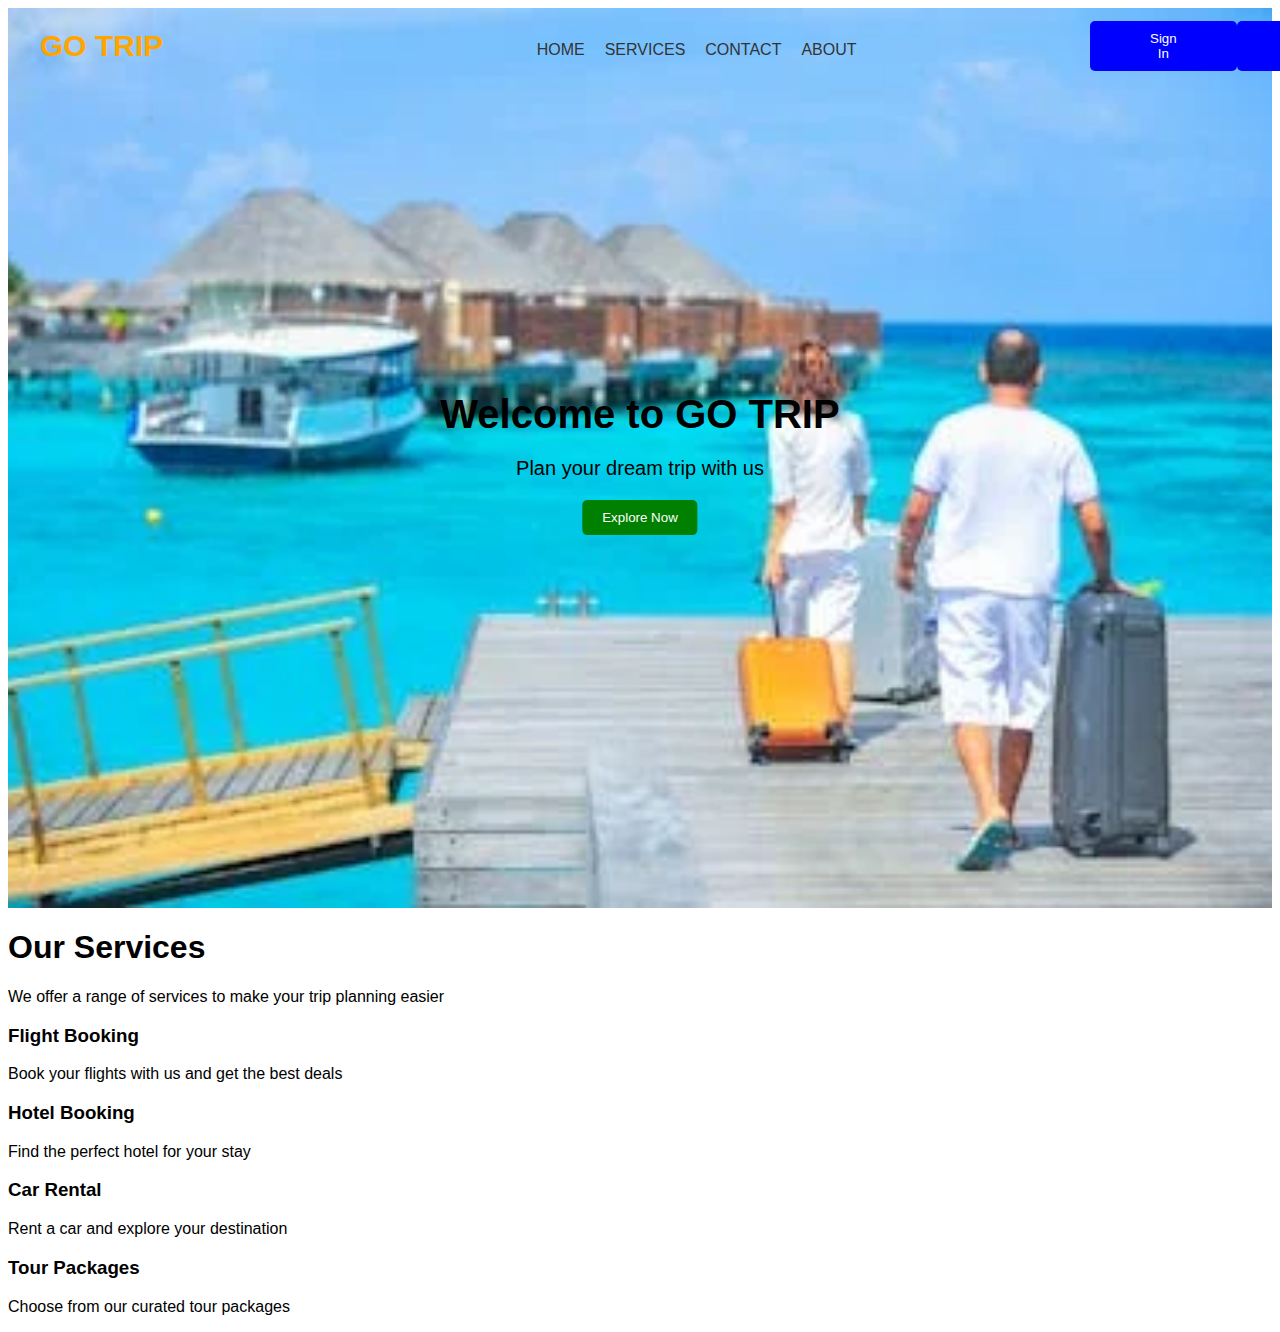
<file: index.html>
<!DOCTYPE html>
<html lang="en">

<head>
    <title>Tourism Management System</title>
    <link rel="stylesheet" href="style.css">
</head>

<body>
    <div class="main">
        <div class="srikanth">
            <div class="icon">
                <div class="logo">
                    <h2>GO TRIP</h2>
                </div>
                <div class="menu">
                    <ul>
                        <li><a href="index.html">HOME</a></li>
                        <li><a href="services.html">SERVICES</a></li>
                        <li><a href="contact.html">CONTACT</a></li>
                        <li><a href="About.html">ABOUT</a></li>

                    </ul>
                </div>
                <div class="auth-buttons">
                    <button class="sign-in" onclick="location.href='signin.html'">Sign In</button>
                    <button class="sign-up" onclick="location.href='signup.html'">Sign Up</button>
                </div>
            </div>
        </div>
        <div class="home-content">
            <h1>Welcome to GO TRIP</h1>
            <p>Plan your dream trip with us</p>
            <button>Explore Now</button>
        </div>
    </div>
    <main>
        <section class="service">
            <h1>Our Services</h1>
            <p>We offer a range of services to make your trip planning easier</p>
            <div class="service-grid">
                <div class="service-item">
                    <i class="fas fa-plane"></i>
                    <h3>Flight Booking</h3>
                    <p>Book your flights with us and get the best deals</p>
                </div>
                <div class="service-item">
                    <i class="fas fa-hotel"></i>
                    <h3>Hotel Booking</h3>
                    <p>Find the perfect hotel for your stay</p>
                </div>
                <div class="service-item">
                    <i class="fas fa-car"></i>
                    <h3>Car Rental</h3>
                    <p>Rent a car and explore your destination</p>
                </div>
                <div class="service-item">
                    <i class="fas fa-compass"></i>
                    <h3>Tour Packages</h3>
                    <p>Choose from our curated tour packages</p>
                </div>
            </div>
        </section>
    </main>
</body>

</html>
</file>
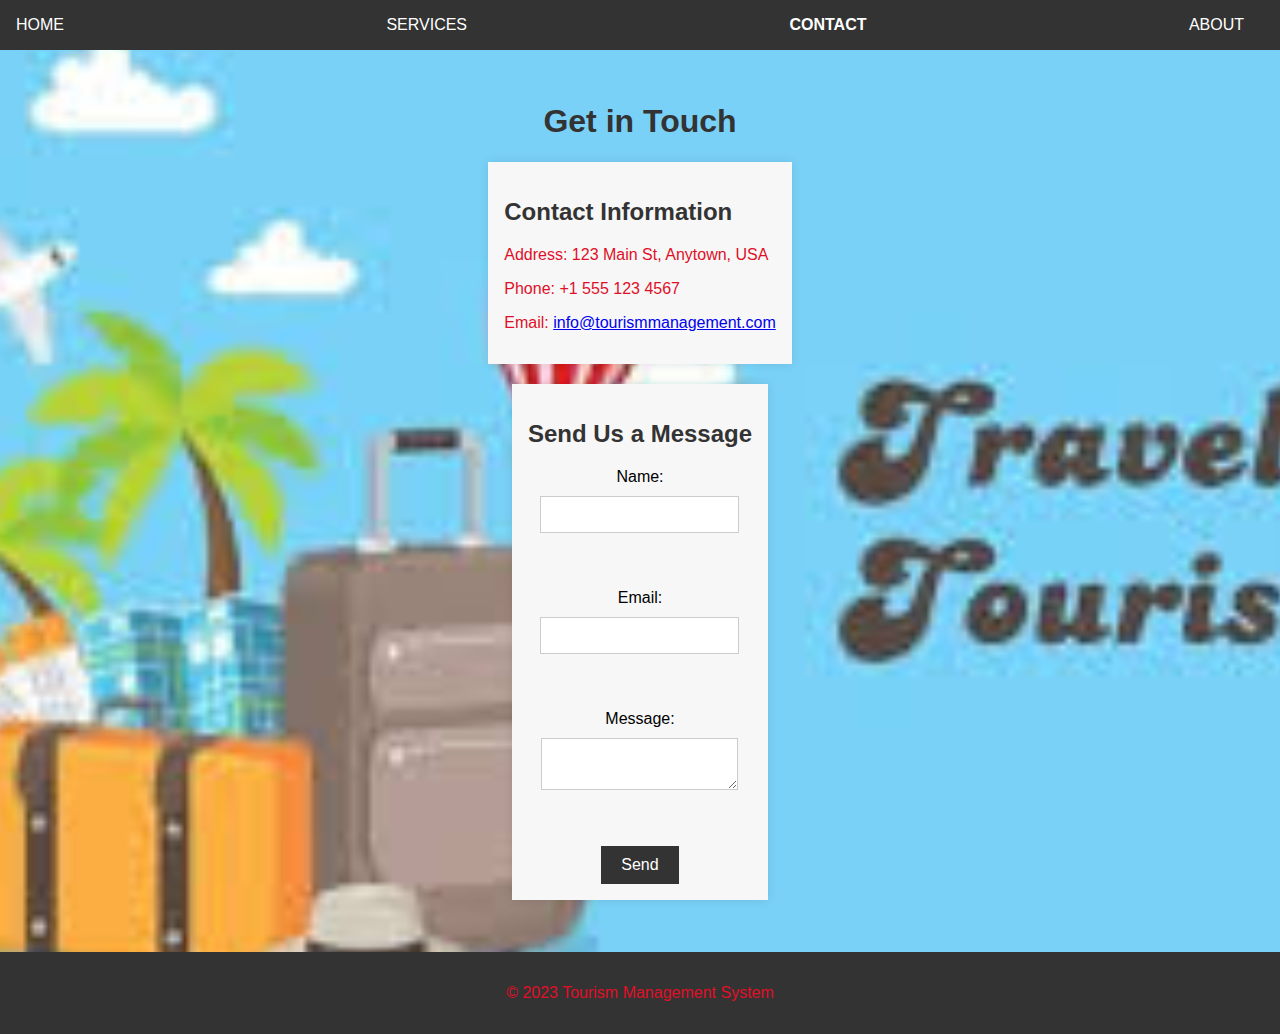
<file: contact.html>
<!DOCTYPE html>
<html lang="en">

<head>
    <meta charset="UTF-8">
    <meta name="viewport" content="width=device-width, initial-scale=1.0">
    <title>Contact Us - Tourism Management System</title>
    <link rel="stylesheet" href="contact.css">
    <style>
        body {
            background-image: url('contact.jpg');
            background-size: cover;
            background-position: center;
        }
    
        p {
            color: hwb(353 6% 12%);
            /* Change text color to dark gray */
        }
    </style>
</head>

<body>
    <header>
        <nav>
            <ul>
                <li><a href="index.html">HOME</a></li>
                <li><a href="services.html">SERVICES</a></li>
                <li><a href="contact.html" class="active">CONTACT</a></li>
                <li><a href="About.html">ABOUT</a></li>
            </ul>
        </nav>
    </header>
    <main>
        <h1>Get in Touch</h1>
        <section>
            <h2>Contact Information</h2>
            <p>Address: 123 Main St, Anytown, USA</p>
            <p>Phone: +1 555 123 4567</p>
            <p>Email: <a href="mailto:info@tourismmanagement.com">info@tourismmanagement.com</a></p>
        </section>
        <section>
            <h2>Send Us a Message</h2>
            <form>
                <label for="name">Name:</label>
                <input type="text" id="name" name="name"><br><br>
                <label for="email">Email:</label>
                <input type="email" id="email" name="email"><br><br>
                <label for="message">Message:</label>
                <textarea id="message" name="message"></textarea><br><br>
                <input type="submit" value="Send">
            </form>
        </section>
    </main>
    <footer>
        <p>&copy; 2023 Tourism Management System</p>
    </footer>
</body>

</html>
</file>
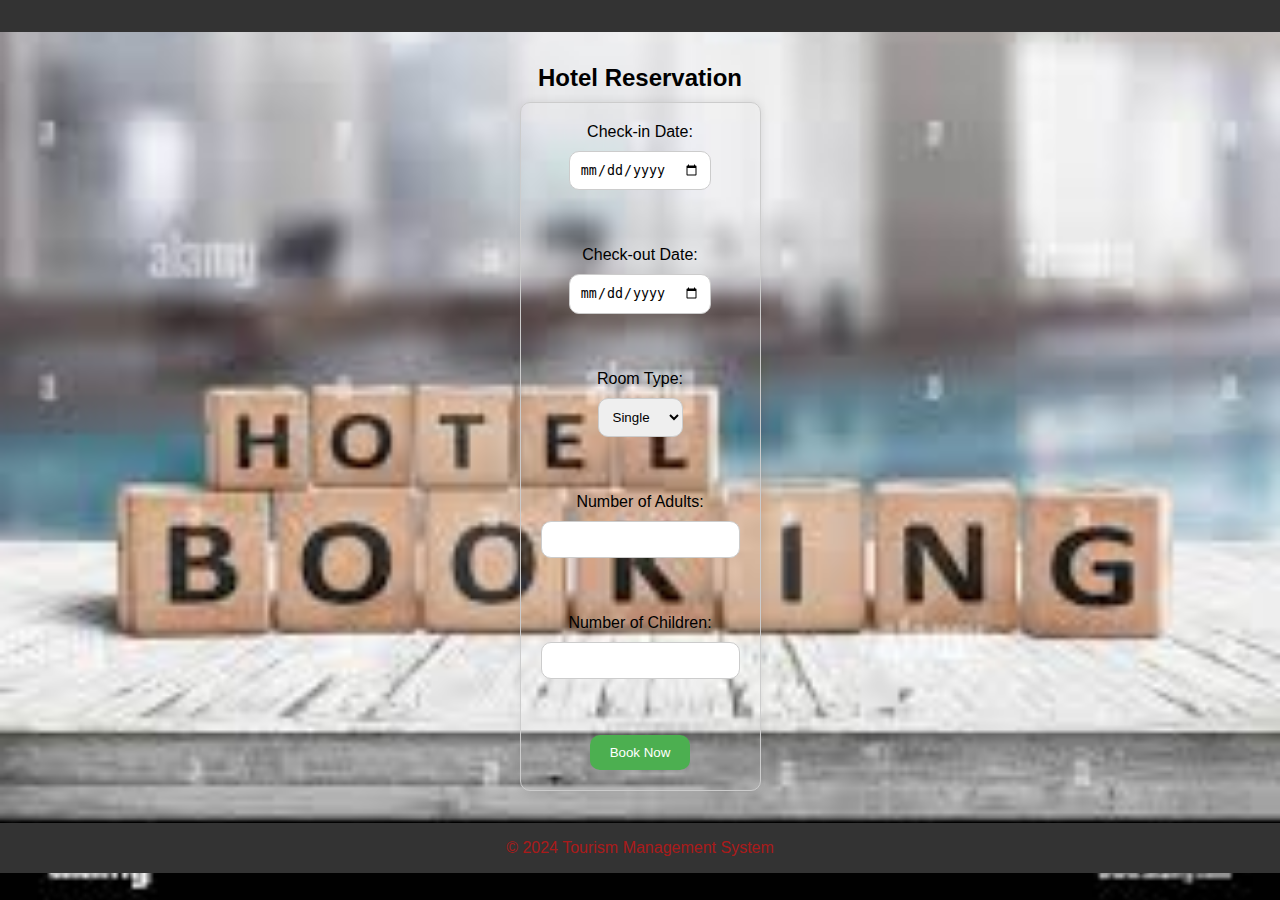
<file: hotel reservation.html>
<!DOCTYPE html>
<html lang="en">

<head>
    <meta charset="UTF-8">
    <meta name="viewport" content="width=device-width, initial-scale=1.0">
    <title>Hotel Reservation - Tourism Management System</title>
    <link rel="stylesheet" href="hotel reservation.css">
    <style>
        body {
            background-image: url('hotel.jpg');
            background-size: cover;
            background-position: center;
        }

        p {
            color: hwb(0 6% 12% / 0.703);
            /* Change text color to dark gray */
        }
    </style>
</head>

<body>
    <header>
        <nav>
           
        </nav>
    </header>
    <main>
        <h1>Hotel Reservation</h1>
        <form>
            <label for="check-in">Check-in Date:</label>
            <input type="date" id="check-in" name="check-in"><br><br>
            <label for="check-out">Check-out Date:</label>
            <input type="date" id="check-out" name="check-out"><br><br>
            <label for="room-type">Room Type:</label>
            <select id="room-type" name="room-type">
                <option value="single">Single</option>
                <option value="double">Double</option>
                <option value="suite">Suite</option>
            </select><br><br>
            <label for="adults">Number of Adults:</label>
            <input type="number" id="adults" name="adults"><br><br>
            <label for="children">Number of Children:</label>
            <input type="number" id="children" name="children"><br><br>
            <input type="submit" value="Book Now">
        </form>
        
    </main>
    <footer>
        <p>&copy; 2024 Tourism Management System</p>
    </footer>
</body>

</html>
</file>
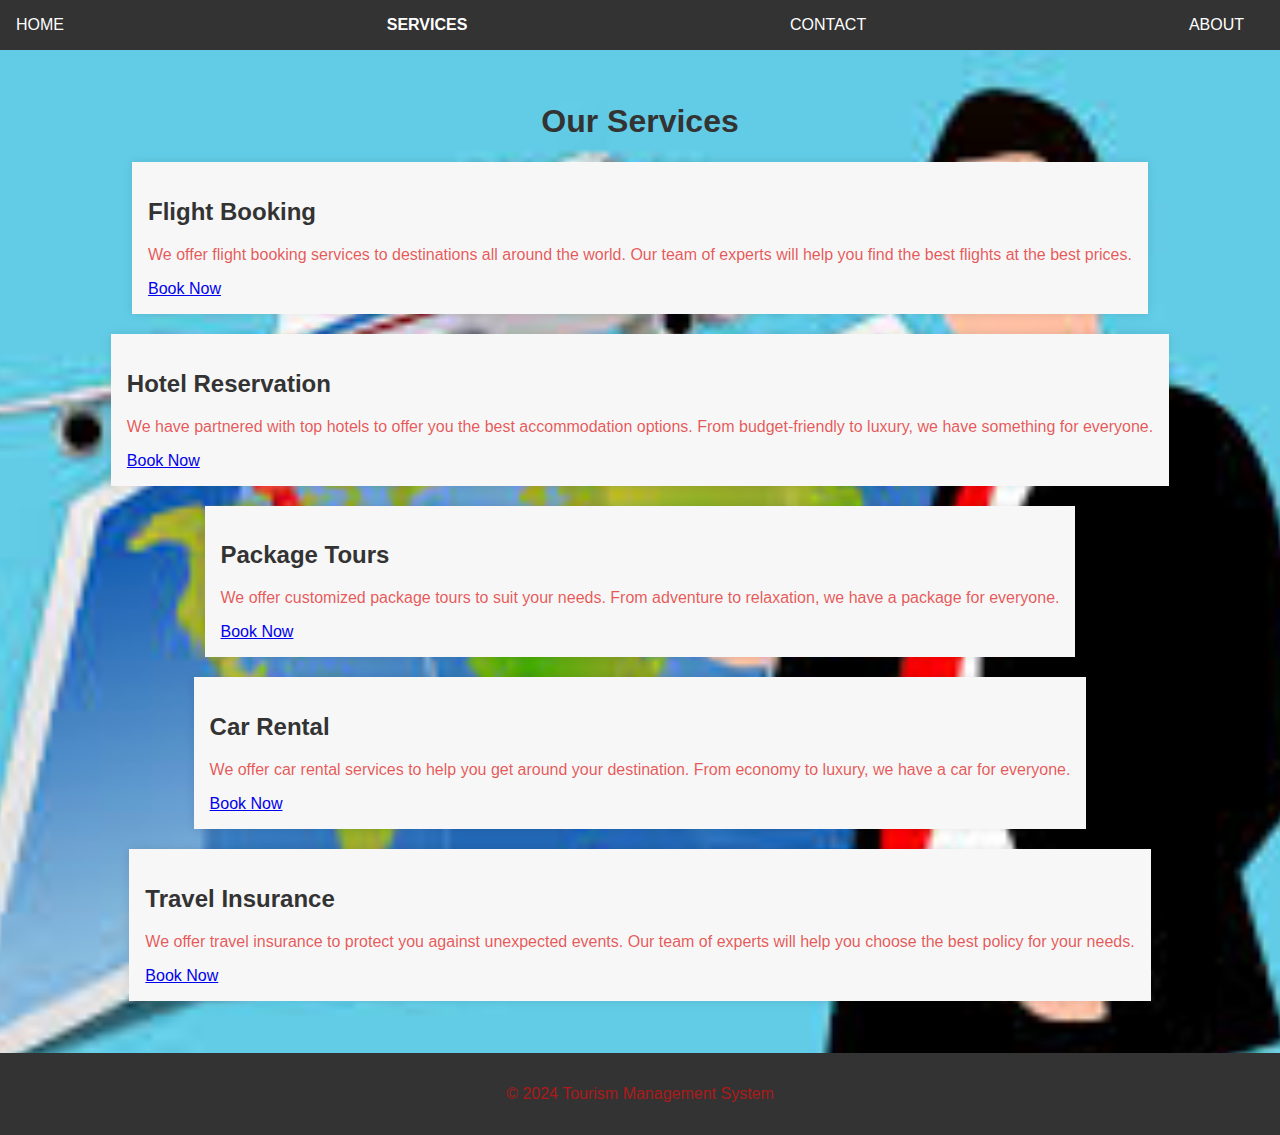
<file: services.html>
<!DOCTYPE html>
<html lang="en">

<head>
    <meta charset="UTF-8">
    <meta name="viewport" content="width=device-width, initial-scale=1.0">
    <title>Services - Tourism Management System</title>
    <link rel="stylesheet" href="service Style.css">
    <style>
    body {
    background-image: url('service.jpg');
    background-size: cover;
    background-position: center;
    }
     p {
            color: hwb(0 6% 12% / 0.703); /* Change text color to dark gray */
        }
    </style>
</head>

<body>
    <header>
        <nav>
            <ul>
                <li><a href="index.html">HOME</a></li>
                <li><a href="services.html" class="active">SERVICES</a></li>
                <li><a href="contact.html">CONTACT</a></li>
                <li><a href="About.html">ABOUT</a></li>

            </ul>
        </nav>
    </header>
    <main>
        <h1>Our Services</h1>
        <section>
            <h2>Flight Booking</h2>
            <p>We offer flight booking services to destinations all around the world. Our team of experts will help you
                find the best flights at the best prices.</p>
                <a href="flight booking.html">Book Now</a>
        </section>
        <section>
            <h2>Hotel Reservation</h2>
            <p>We have partnered with top hotels to offer you the best accommodation options. From budget-friendly to
                luxury, we have something for everyone.</p>
            <a href="hotel reservation.html">Book Now</a>
        </section>
        <section>
            <h2>Package Tours</h2>
            <p>We offer customized package tours to suit your needs. From adventure to relaxation, we have a package for
                everyone.</p>
            <a href="package Tours.html">Book Now</a>
        </section>
        <section>
            <h2>Car Rental</h2>
            <p>We offer car rental services to help you get around your destination. From economy to luxury, we have a
                car for everyone.</p>
            <a href="Car Rental.html">Book Now</a>

        </section>
         <section>
            <h2>Travel Insurance</h2>
            <p>We offer travel insurance to protect you against unexpected events. Our team of experts will help you
                choose the best policy for your needs.</p>
            <a href="Travel Insurance.html">Book Now</a>
        </section>
          
    </main>
    <footer>
        <p>&copy; 2024 Tourism Management System</p>
    </footer>
</body>

</html>
</file>
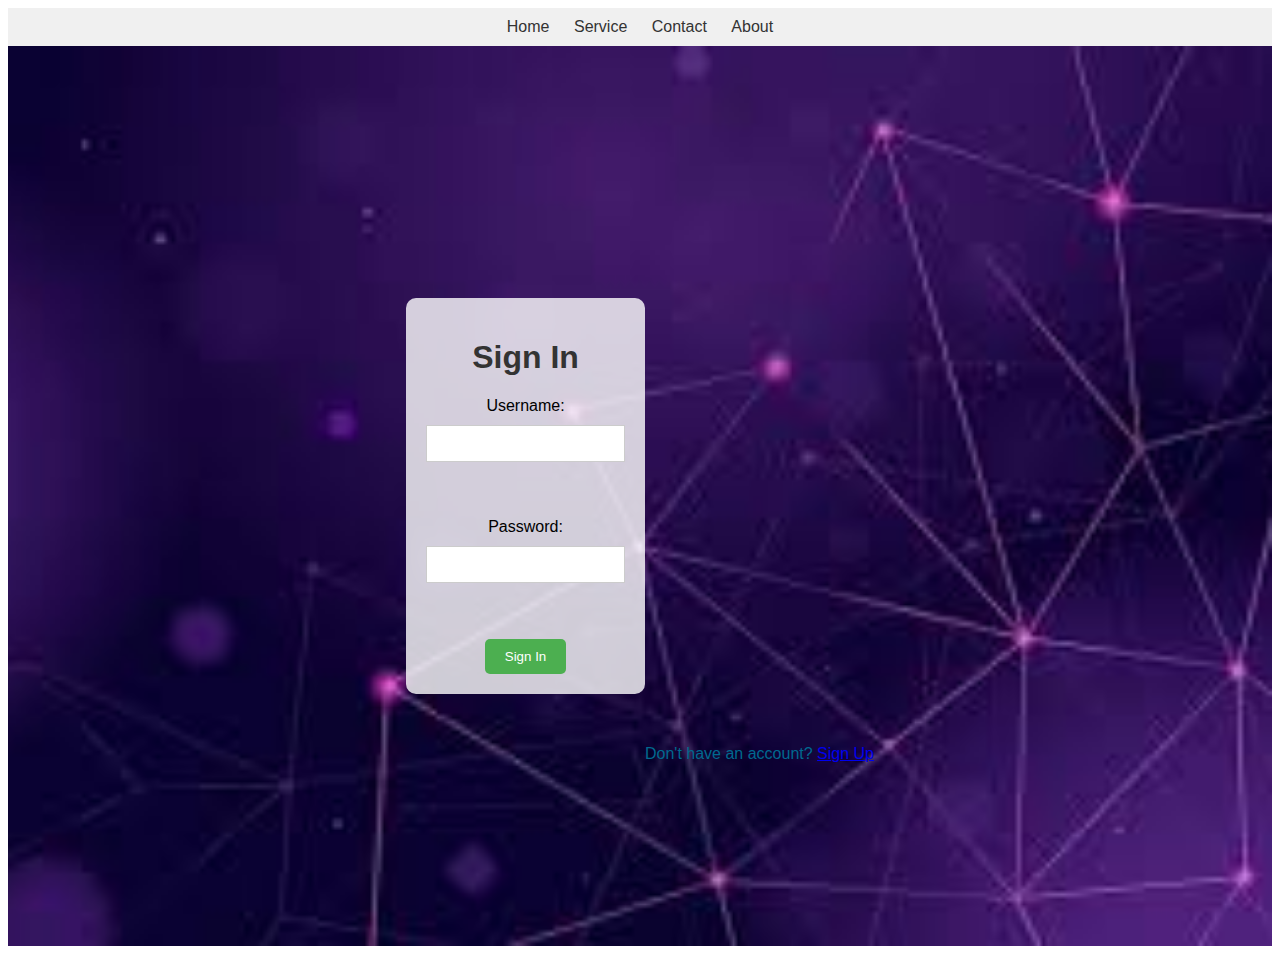
<file: signin.html>
<!DOCTYPE html>
<html lang="en">

<head>
    <title>Sign In - GO TRIP</title>
    <link rel="stylesheet" href="style.css">
    <style>
        .signin-container {
            display: flex;
            justify-content: center;
            align-items: center;
            height: 100vh;
            margin: 0;
            background-image: url('signin.jpg');
            background-size: cover;
            background-position: center;
        }

        form {
            display: flex;
            flex-direction: column;
            align-items: center;
             background-color: rgba(255, 255, 255, 0.8);
            padding: 20px;
            border-radius: 10px;
        }

        label {
            margin-bottom: 10px;
        }

        input[type="text"],
        input[type="password"] {
            padding: 10px;
            margin-bottom: 20px;
            border: 1px solid #ccc;
        }

        input[type="submit"] {
            padding: 10px 20px;
            background-color: #4CAF50;
            color: #fff;
            border: none;
            border-radius: 5px;
            cursor: pointer;
        }

        input[type="submit"]:hover {
            background-color: #3e8e41;
        }
        h1 {
            color: #333; /* changed header color to dark gray */
        }
         nav {
            background-color: #f0f0f0; /* added navigation bar background color */
            padding: 10px;
            text-align: center;
        }
        nav a {
            color: #333; /* changed navigation link color to dark gray */
            text-decoration: none;
            margin: 0 10px;
        }
        nav a:hover {
            color: #00698f; /* changed navigation link hover color to blue */
        }
    </style>
</head>

<body>
    <nav>
        <a href="index.html">Home</a>
        <a href="services.html">Service</a>
        <a href="contact.html">Contact</a>
        <a href="About.html">About</a>

    </nav>
    <div class="signin-container">
        <form>
            
            <h1>Sign In</h1>
            <label for="username">Username:</label>
            <input type="text" id="username" name="username"><br><br>
            <label for="password">Password:</label>
            <input type="password" id="password" name="password"><br><br>
            <input type="submit" value="Sign In">
        </form>
        <p style="text-align: center; margin-bottom: -500px; color: #00698f;">Don't have an account? <a href="signup.html">Sign
                Up</a></p>
    </div>
</body>

</html>
</file>
<file: style.css>
* {
    box-sizing: border-box;
}

body {
    font-family: Arial, sans-serif;
}

.main {
    background-image: url(1.jpg);
    background-position: center;
    background-size: cover;
    height: 100vh;
}

.srikanth {
    width: 100%;
    max-width: 1200px;
    margin: auto;
    display: flex;
    justify-content: space-between;
    align-items: center;
    height: 75px;
}

.icon {
    display: flex;
    justify-content: space-between;
    align-items: center;
    width: 100%;
}

.logo {
    color: orange;
    font-size: 20px;
    font-weight: bold;
}

.menu {
    float: right;
        width: 200px;
        height: 10px;
    
}

ul {
    list-style-type: none;
    margin: 0;
    padding: 0;
    display: flex;
}

ul li {
    margin: 0 10px;
}

ul li a {
    text-decoration: none;
    color: #333;
    transition: color 0.3s ease;
}

ul li a:hover {
    color: orange;
}

.auth-buttons {
    display: flex;
    align-items: center;
    justify-content: space-between;
    width: 150px;
}

.auth-buttons button {
    padding: 10px 60px;
    background: blue;
    color: white;
    border: none;
    border-radius: 5px;
    cursor: pointer;
}

.auth-buttons button:hover {
    background: darkorange;
}

.home-content {
    position: absolute;
    top: 50%;
    left: 50%;
    transform: translate(-50%, -50%);
    text-align: center;
}

.home-content h1 {
    font-size: 40px;
    margin-bottom: 20px;
}

.home-content p {
    font-size: 20px;
    margin-bottom: 20px;
}

.home-content button {
    padding: 10px 20px;
    background: green;
    color: white;
    border: none;
    border-radius: 5px;
    cursor: pointer;
}

.home-content button:hover {
    background: green;
}
</file>
<file: contact.css>
body {
    font-family: Arial, sans-serif;
    margin: 0;
    padding: 0;
}

header {
    background-color: #333;
    color: #fff;
    padding: 1em;
    text-align: center;
}

nav ul {
    list-style: none;
    margin: 0;
    padding: 0;
    display: flex;
    justify-content: space-between;
}

nav li {
    margin-right: 20px;
}

nav a {
    color: #fff;
    text-decoration: none;
}

nav a:hover {
    color: #ccc;
}

.active {
    font-weight: bold;
}

main {
    display: flex;
    flex-direction: column;
    align-items: center;
    padding: 2em;
}

section {
    background-color: #f7f7f7;
    padding: 1em;
    margin-bottom: 20px;
    box-shadow: 0 0 10px rgba(0, 0, 0, 0.1);
}

h1,
h2 {
    color: #333;
}

form {
    display: flex;
    flex-direction: column;
    align-items: center;
}

label {
    margin-bottom: 10px;
}

input[type="text"],
input[type="email"],
textarea {
    padding: 10px;
    margin-bottom: 20px;
    border: 1px solid #ccc;
}

input[type="submit"] {
    background-color: #333;
    color: #fff;
    border: none;
    padding: 10px 20px;
    font-size: 16px;
    cursor: pointer;
}

input[type="submit"]:hover {
    background-color: #555;
}

footer {
    background-color: #333;
    color: #fff;
    padding: 1em;
    text-align: center;
    clear: both;
}
</file>
<file: hotel reservation.css>
/* Global Styles */

* {
    box-sizing: border-box;
    margin: 0;
    padding: 0;
}

body {
    font-family: Arial, sans-serif;
    background-color: #f2f2f2;
    /* Light gray background */
}

header {
    background-color: #333;
    /* Dark gray background */
    color: #fff;
    /* White text */
    padding: 1em;
    text-align: center;
}

header nav ul {
    list-style: none;
    margin: 0;
    padding: 0;
    display: flex;
    justify-content: space-between;
}

header nav ul li {
    margin-right: 20px;
}

header nav a {
    color: #fff;
    text-decoration: none;
}

header nav a:hover {
    color: #ccc;
    /* Light gray text on hover */
}

main {
    display: flex;
    flex-direction: column;
    align-items: center;
    padding: 2em;
}

h1 {
    font-size: 24px;
    margin-bottom: 10px;
}

form {
    display: flex;
    flex-direction: column;
    align-items: center;
    padding: 20px;
    border: 1px solid #ccc;
    /* Light gray border */
    border-radius: 10px;
    box-shadow: 0 0 10px rgba(0, 0, 0, 0.1);
    /* Light gray shadow */
}

label {
    margin-bottom: 10px;
}

input[type="date"],
input[type="number"] {
    padding: 10px;
    margin-bottom: 20px;
    border: 1px solid #ccc;
    /* Light gray border */
    border-radius: 10px;
}

select {
    padding: 10px;
    margin-bottom: 20px;
    border: 1px solid #ccc;
    /* Light gray border */
    border-radius: 10px;
}

input[type="submit"] {
    background-color: #4CAF50;
    /* Green background */
    color: #fff;
    /* White text */
    padding: 10px 20px;
    border: none;
    border-radius: 10px;
    cursor: pointer;
}

input[type="submit"]:hover {
    background-color: #3e8e41;
    /* Darker green background on hover */
}

section {
    margin-bottom: 20px;
}

h2 {
    font-size: 18px;
    margin-bottom: 10px;
}

ul {
    list-style: none;
    margin: 0;
    padding: 0;
}

li {
    margin-bottom: 10px;
}

footer {
    background-color: #333;
    /* Dark gray background */
    color: #fff;
    /* White text */
    padding: 1em;
    text-align: center;
    clear: both;
}

/* Hotel Reservation Form Styles */

.hotel-reservation-form {
    width: 80%;
    margin: 40px auto;
    padding: 20px;
    background-color: #fff;
    border: 1px solid #ddd;
    border-radius: 10px;
    box-shadow: 0 0 10px rgba(0, 0, 0, 0.1);
}

.hotel-reservation-form h2 {
    margin-top: 0;
}

.hotel-reservation-form label {
    display: block;
    margin-bottom: 10px;
}

.hotel-reservation-form input[type="date"],
.hotel-reservation-form input[type="number"] {
    width: 100%;
    padding: 10px;
    margin-bottom: 20px;
    border: 1px solid #ccc;
    border-radius: 10px;
}

.hotel-reservation-form select {
    width: 100%;
    padding: 10px;
    margin-bottom: 20px;
    border: 1px solid #ccc;
    border-radius: 10px;
}

.hotel-reservation-form input[type="submit"] {
    background-color: #4CAF50;
    color: #fff;
    padding: 10px 20px;
    border: none;
    border-radius: 10px;
    cursor: pointer;
}

.hotel-reservation-form input[type="submit"]:hover {
    background-color: #3e8e41;
}

/* Available Hotels List Styles */

.available-hotels {
    width: 80%;
    margin: 40px auto;
    padding: ⬤
</file>
<file: service Style.css>
body {
    font-family: Arial, sans-serif;
    margin: 0;
    padding: 0;
}

header {
    background-color: #333;
    color: #fff;
    padding: 1em;
    text-align: center;
}

nav ul {
    list-style: none;
    margin: 0;
    padding: 0;
    display: flex;
    justify-content: space-between;
}

nav li {
    margin-right: 20px;
}

nav a {
    color: #fff;
    text-decoration: none;
}

nav a:hover {
    color: #ccc;
}

.active {
    font-weight: bold;
}

main {
    display: flex;
    flex-direction: column;
    align-items: center;
    padding: 2em;
}

section {
    background-color: #f7f7f7;
    padding: 1em;
    margin-bottom: 20px;
    box-shadow: 0 0 10px rgba(0, 0, 0, 0.1);
}

h1,
h2 {
    color: #333;
}

button {
    background-color: #333;
    color: #fff;
    border: none;
    padding: 10px 20px;
    font-size: 16px;
    cursor: pointer;
}

button:hover {
    background-color: #555;
}

footer {
    background-color: #333;
    color: #fff;
    padding: 1em;
    text-align: center;
    clear: both;
}
</file>
